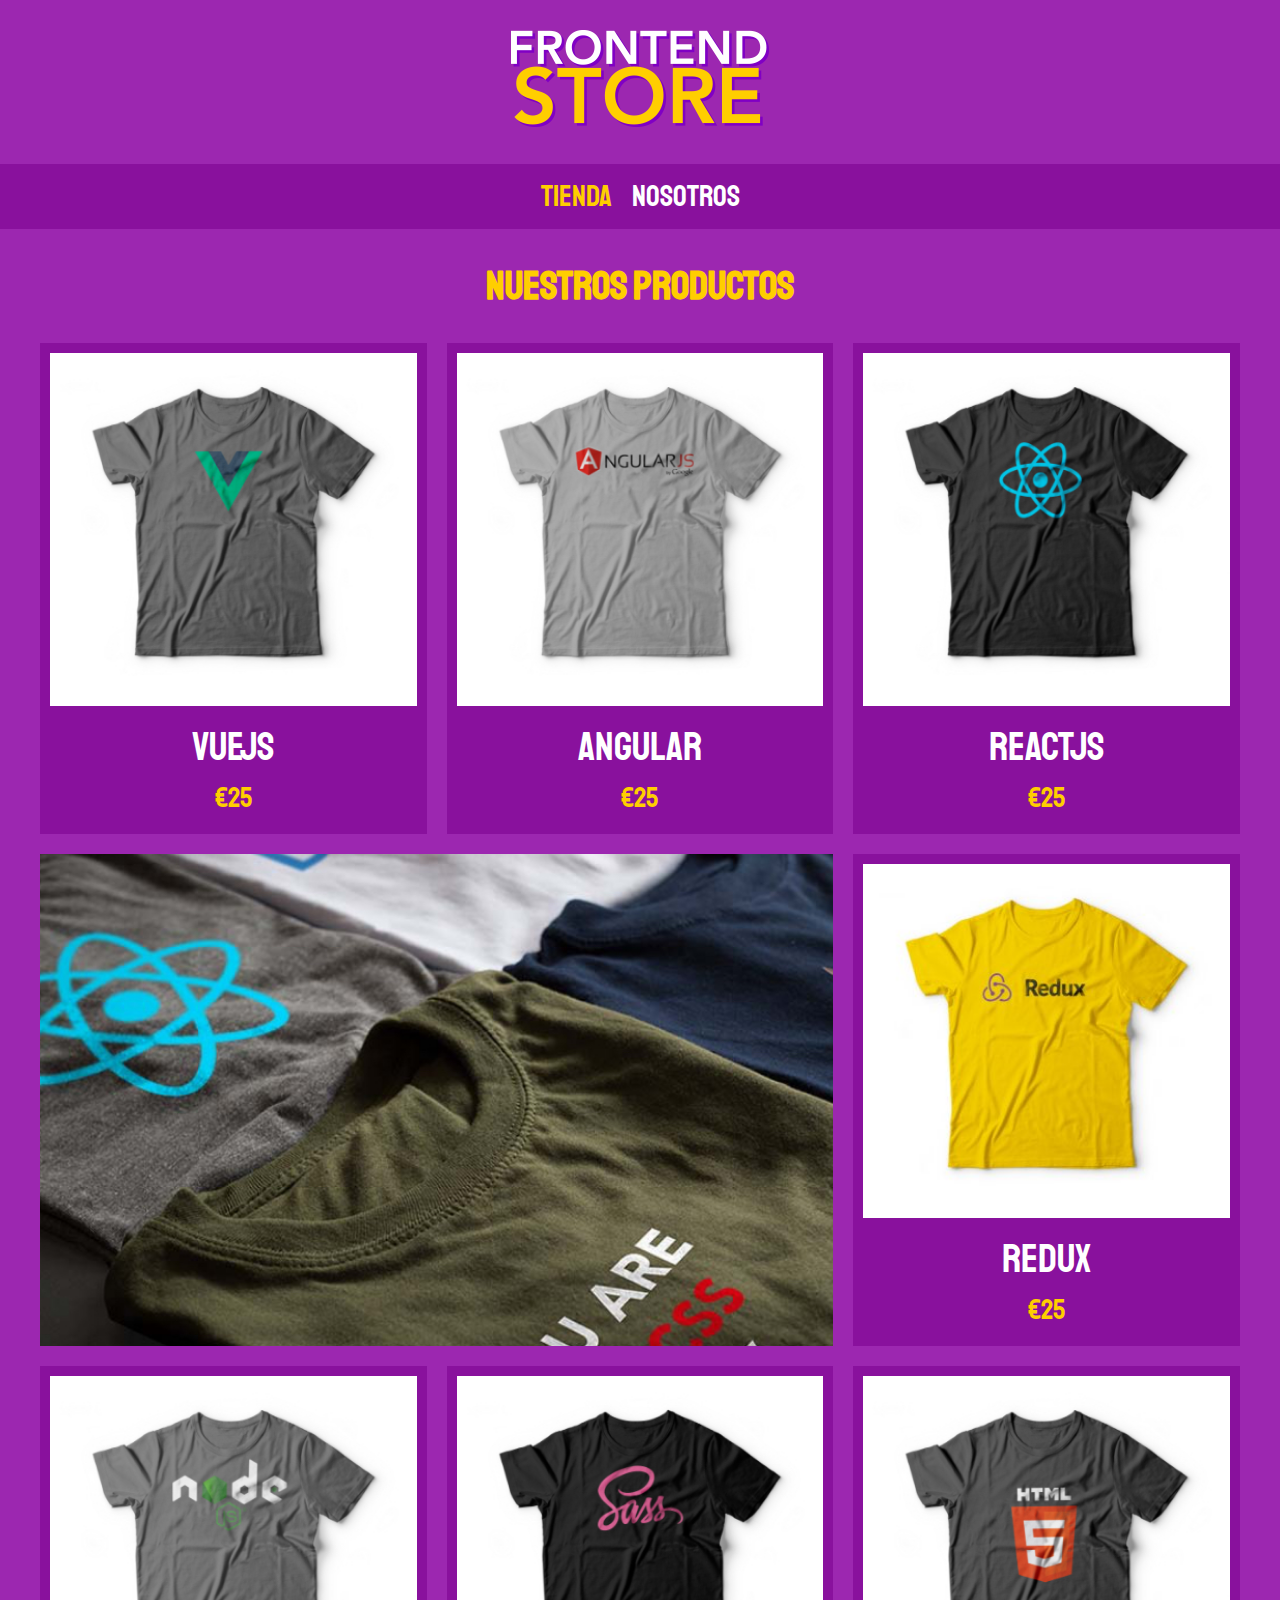
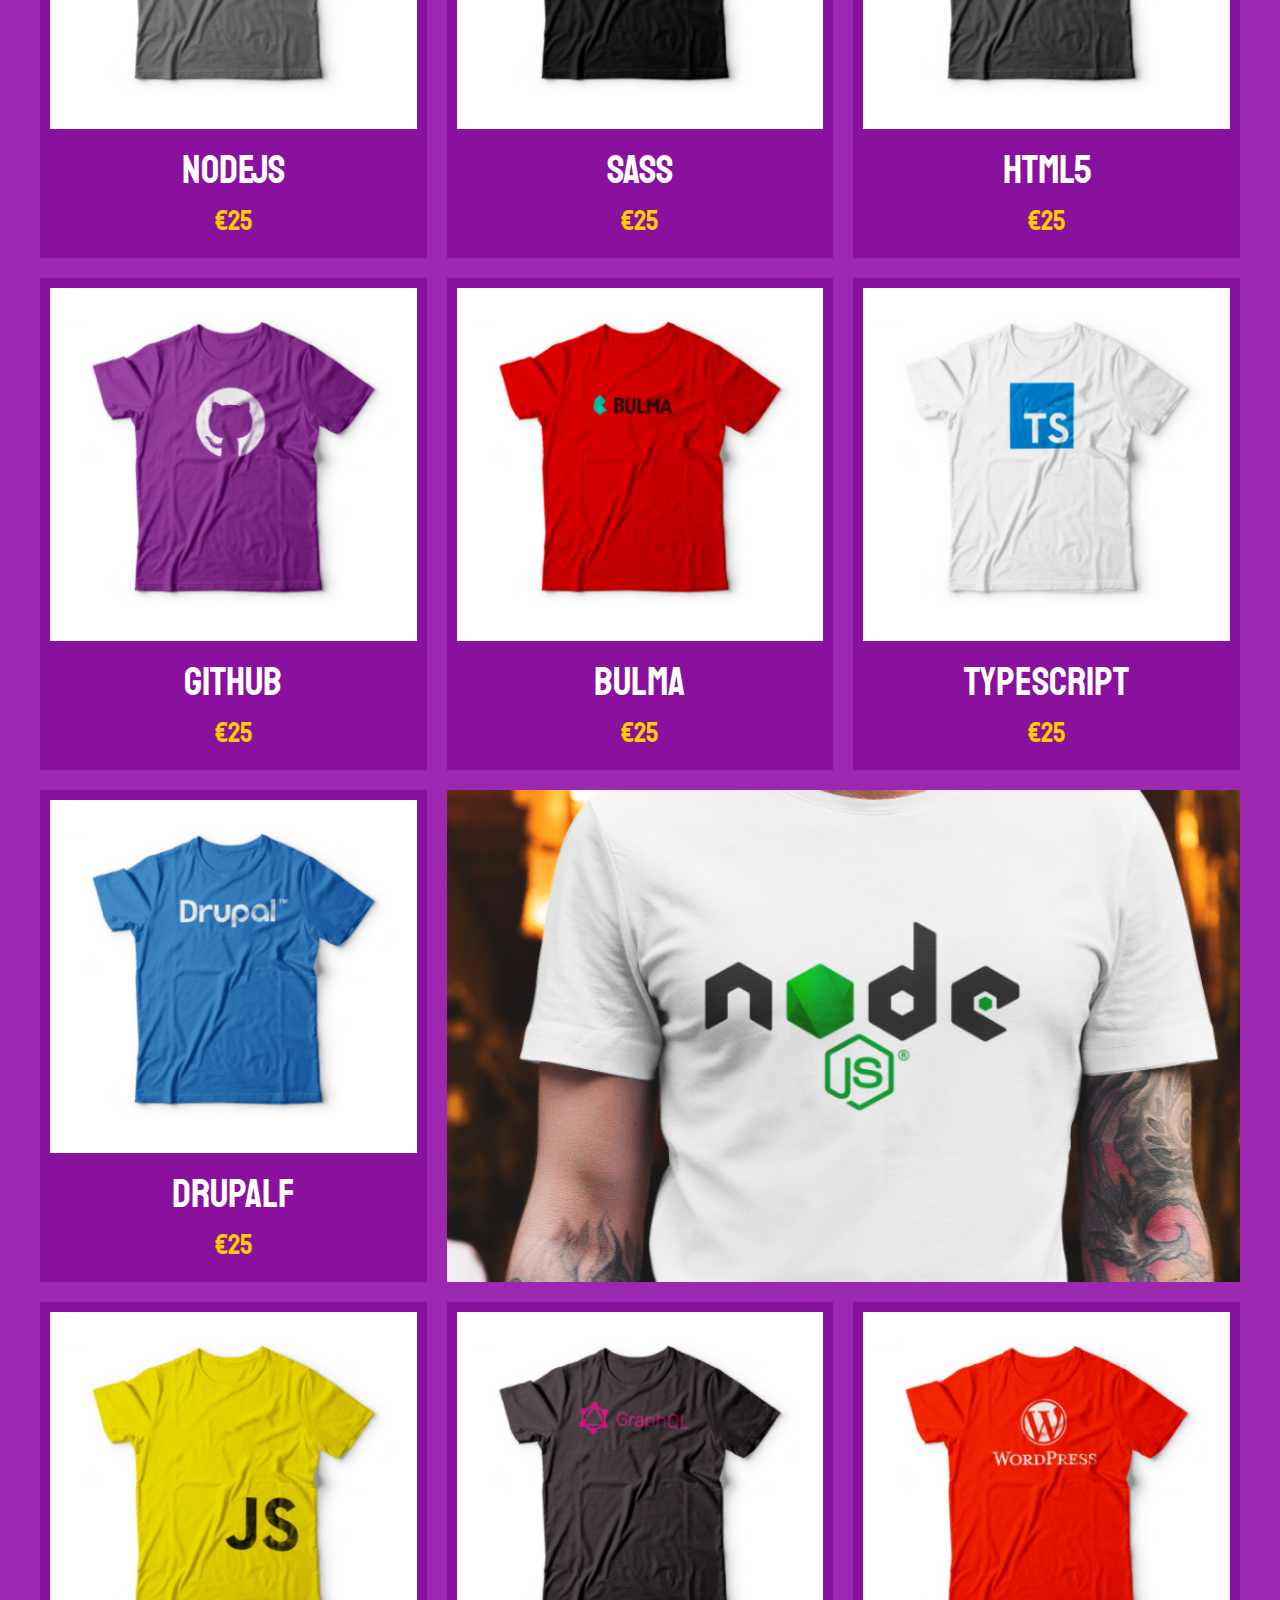
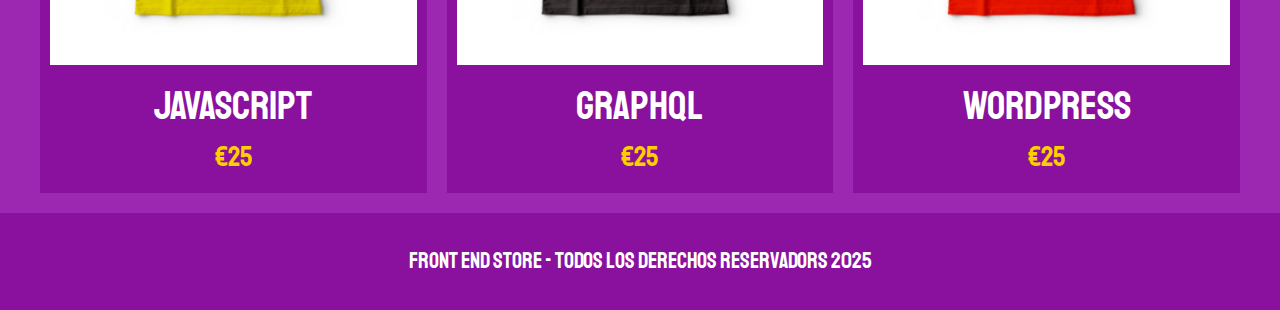
<file: index.html>
<!DOCTYPE html>
<html lang="en">
<head>
    <meta charset="UTF-8">
    <meta name="viewport" content="width=device-width, initial-scale=1.0">
    <link rel="stylesheet" href="./css/normalize.css">
    <link rel="preconnect" href="https://fonts.googleapis.com">
    <link rel="preconnect" href="https://fonts.gstatic.com" crossorigin>
    <link href="https://fonts.googleapis.com/css2?family=Staatliches&display=swap" rel="stylesheet">
    <link rel="stylesheet" href="./css/index.css">
    <title>FrontEnd Store</title>
</head>
<body>
    <header class="header">
        <a href="./index.html">
            <img class="header__logo"src="./FrontEndStore_inicio/img/logo.png" alt="logotipo">
        </a>
    </header>

    <nav class="nav">
        <a class="navegacion__main navegacion__main--activo" href="./index.html">Tienda</a>
        <a class="navegacion__main" href="./nosotros.html">Nosotros</a>
    </nav>

    <main class="contenedor">
        <h1>Nuestros productos</h1>
        <div class="grid">
            <div class="producto">
                <a href="./producto.html">
                    <img class="producto__imagen" src="./FrontEndStore_inicio/img/1.jpg" alt="imagen camisa">
                    <div class="producto__informacion">
                        <p class="producto__nombre">VueJS</p>
                        <p class="producto__precio">€25</p>
                    </div>
                </a>
            </div>
            <div class="producto">
                <a href="./producto.html">
                    <img class="producto__imagen" src="./FrontEndStore_inicio/img/2.jpg" alt="imagen camisa">
                    <div class="producto__informacion">
                        <p class="producto__nombre">Angular</p>
                        <p class="producto__precio">€25</p>
                    </div>
                </a>
            </div>
            <div class="producto">
                <a href="./producto.html">
                    <img class="producto__imagen" src="./FrontEndStore_inicio/img/3.jpg" alt="imagen camisa">
                    <div class="producto__informacion">
                        <p class="producto__nombre">ReactJS</p>
                        <p class="producto__precio">€25</p>
                    </div>
                </a>
            </div>
            <div class="producto">
                <a href="./producto.html">
                    <img class="producto__imagen" src="./FrontEndStore_inicio/img/4.jpg" alt="imagen camisa">
                    <div class="producto__informacion">
                        <p class="producto__nombre">Redux</p>
                        <p class="producto__precio">€25</p>
                    </div>
                </a>
            </div>
            <div class="producto">
                <a href="./producto.html">
                    <img class="producto__imagen" src="./FrontEndStore_inicio/img/5.jpg" alt="imagen camisa">
                    <div class="producto__informacion">
                        <p class="producto__nombre">NodeJS</p>
                        <p class="producto__precio">€25</p>
                    </div>
                </a>
            </div>
            <div class="producto">
                <a href="./producto.html">
                    <img class="producto__imagen" src="./FrontEndStore_inicio/img/6.jpg" alt="imagen camisa">
                    <div class="producto__informacion">
                        <p class="producto__nombre">SASS</p>
                        <p class="producto__precio">€25</p>
                    </div>
                </a>
            </div>
            <div class="producto">
                <a href="./producto.html">
                    <img class="producto__imagen" src="./FrontEndStore_inicio/img/7.jpg" alt="imagen camisa">
                    <div class="producto__informacion">
                        <p class="producto__nombre">HTML5</p>
                        <p class="producto__precio">€25</p>
                    </div>
                </a>
            </div>
            <div class="producto">
                <a href="./producto.html">
                    <img class="producto__imagen" src="./FrontEndStore_inicio/img/8.jpg" alt="imagen camisa">
                    <div class="producto__informacion">
                        <p class="producto__nombre">Github</p>
                        <p class="producto__precio">€25</p>
                    </div>
                </a>
            </div>
            <div class="producto">
                <a href="./producto.html">
                    <img class="producto__imagen" src="./FrontEndStore_inicio/img/9.jpg" alt="imagen camisa">
                    <div class="producto__informacion">
                        <p class="producto__nombre">Bulma</p>
                        <p class="producto__precio">€25</p>
                    </div>
                </a>
            </div>
            <div class="producto">
                <a href="./producto.html">
                    <img class="producto__imagen" src="./FrontEndStore_inicio/img/10.jpg" alt="imagen camisa">
                    <div class="producto__informacion">
                        <p class="producto__nombre">TypeScript</p>
                        <p class="producto__precio">€25</p>
                    </div>
                </a>
            </div>
            <div class="producto">
                <a href="./producto.html">
                    <img class="producto__imagen" src="./FrontEndStore_inicio/img/11.jpg" alt="imagen camisa">
                    <div class="producto__informacion">
                        <p class="producto__nombre">Drupalf</p>
                        <p class="producto__precio">€25</p>
                    </div>
                </a>
            </div>
            <div class="producto">
                <a href="./producto.html">
                    <img class="producto__imagen" src="./FrontEndStore_inicio/img/12.jpg" alt="imagen camisa">
                    <div class="producto__informacion">
                        <p class="producto__nombre">JavaScript</p>
                        <p class="producto__precio">€25</p>
                    </div>
                </a>
            </div>
            <div class="producto">
                <a href="./producto.html">
                    <img class="producto__imagen" src="./FrontEndStore_inicio/img/13.jpg" alt="imagen camisa">
                    <div class="producto__informacion">
                        <p class="producto__nombre">GraphQL</p>
                        <p class="producto__precio">€25</p>
                    </div>
                </a>
            </div>
            <div class="producto">
                <a href="./producto.html">
                    <img class="producto__imagen" src="./FrontEndStore_inicio/img/14.jpg" alt="imagen camisa">
                    <div class="producto__informacion">
                        <p class="producto__nombre">WordPress</p>
                        <p class="producto__precio">€25</p>
                    </div>
                </a>
            </div>
            
            <div class="grafico grafico--camisas"></div>
            <div class="grafico grafico--node"></div>
        </div>
    </main>

    <footer class="footer">
        <p class="footer__texto">Front End Store - Todos los derechos Reservadors 2025</p>
    </footer>

</body>
</html>
</file>
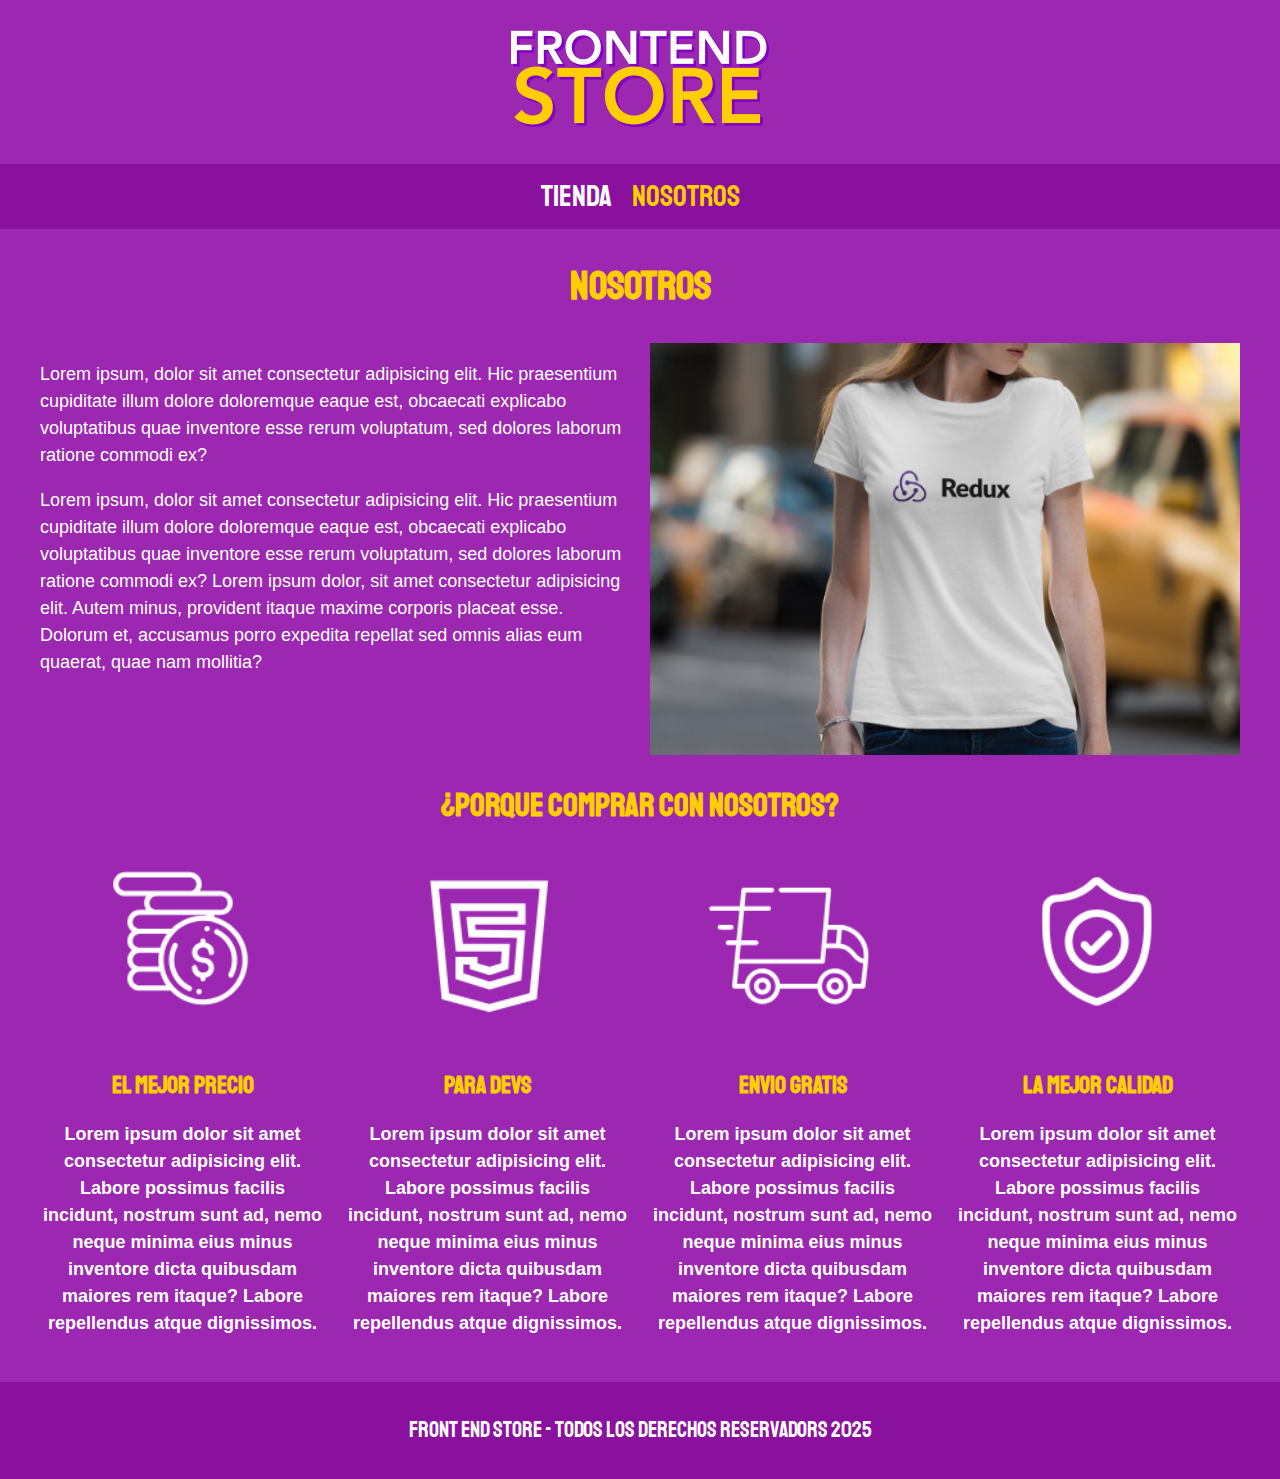
<file: nosotros.html>
<!DOCTYPE html>
<html lang="en">
<head>
    <meta charset="UTF-8">
    <meta name="viewport" content="width=device-width, initial-scale=1.0">
    <link rel="stylesheet" href="./css/normalize.css">
    <link rel="preconnect" href="https://fonts.googleapis.com">
    <link rel="preconnect" href="https://fonts.gstatic.com" crossorigin>
    <link href="https://fonts.googleapis.com/css2?family=Staatliches&display=swap" rel="stylesheet">
    <link rel="stylesheet" href="./css/index.css">
    <title>FrontEnd Store</title>
</head>
<body>
    <header class="header">
        <a href="./index.html">
            <img class="header__logo"src="./FrontEndStore_inicio/img/logo.png" alt="logotipo">
        </a>
    </header>

    <nav class="nav">
        <a class="navegacion__main" href="./index.html">Tienda</a>
        <a class="navegacion__main navegacion__main--activo" href="./nosotros.html">Nosotros</a>
    </nav>

    <main class="contenedor">
        <h1>Nosotros</h1>

        <div class="Nosotros">
            <div class="Nosotros__contenido">
                <p>Lorem ipsum, dolor sit amet consectetur adipisicing elit. Hic praesentium cupiditate illum dolore doloremque eaque est, obcaecati explicabo voluptatibus quae inventore esse rerum voluptatum, sed dolores laborum ratione commodi ex?</p>
                <p>Lorem ipsum, dolor sit amet consectetur adipisicing elit. Hic praesentium cupiditate illum dolore doloremque eaque est, obcaecati explicabo voluptatibus quae inventore esse rerum voluptatum, sed dolores laborum ratione commodi ex? Lorem ipsum dolor, sit amet consectetur adipisicing elit. Autem minus, provident itaque maxime corporis placeat esse. Dolorum et, accusamus porro expedita repellat sed omnis alias eum quaerat, quae nam mollitia?</p>
            </div>
            <img class="Nosotros__imagen" src="./FrontEndStore_inicio/img/nosotros.jpg" alt="iagen nosotros">
        </div>
    </main>

    <section class="contenedor comprar">
        <h2 class="comprar__titulo">
            ¿Porque comprar con nosotros?

            <div class="bloques">
                <div class="bloque">
                    <img src="./FrontEndStore_inicio/img/icono_1.png" alt="icono 1">
                    <h3 class="bloque__titulo">El Mejor Precio</h3>
                    <p>Lorem ipsum dolor sit amet consectetur adipisicing elit. Labore possimus facilis incidunt, nostrum sunt ad, nemo neque minima eius minus inventore dicta quibusdam maiores rem itaque? Labore repellendus atque dignissimos.</p>
                </div>
                <div class="bloque">
                    <img src="./FrontEndStore_inicio/img/icono_2.png" alt="icono 1">
                    <h3 class="bloque__titulo">Para Devs</h3>
                    <p>Lorem ipsum dolor sit amet consectetur adipisicing elit. Labore possimus facilis incidunt, nostrum sunt ad, nemo neque minima eius minus inventore dicta quibusdam maiores rem itaque? Labore repellendus atque dignissimos.</p>
                </div>
                <div class="bloque">
                    <img src="./FrontEndStore_inicio/img/icono_3.png" alt="icono 1">
                    <h3 class="bloque__titulo">Envio gratis</h3>
                    <p>Lorem ipsum dolor sit amet consectetur adipisicing elit. Labore possimus facilis incidunt, nostrum sunt ad, nemo neque minima eius minus inventore dicta quibusdam maiores rem itaque? Labore repellendus atque dignissimos.</p>
                </div>
                <div class="bloque">
                    <img src="./FrontEndStore_inicio/img/icono_4.png" alt="icono 1">
                    <h3 class="bloque__titulo">La mejor calidad</h3>
                    <p>Lorem ipsum dolor sit amet consectetur adipisicing elit. Labore possimus facilis incidunt, nostrum sunt ad, nemo neque minima eius minus inventore dicta quibusdam maiores rem itaque? Labore repellendus atque dignissimos.</p>
                </div>
            </div>
        </h2>
    </section>

    <footer class="footer">
        <p class="footer__texto">Front End Store - Todos los derechos Reservadors 2025</p>
    </footer>

</body>
</html>
</file>
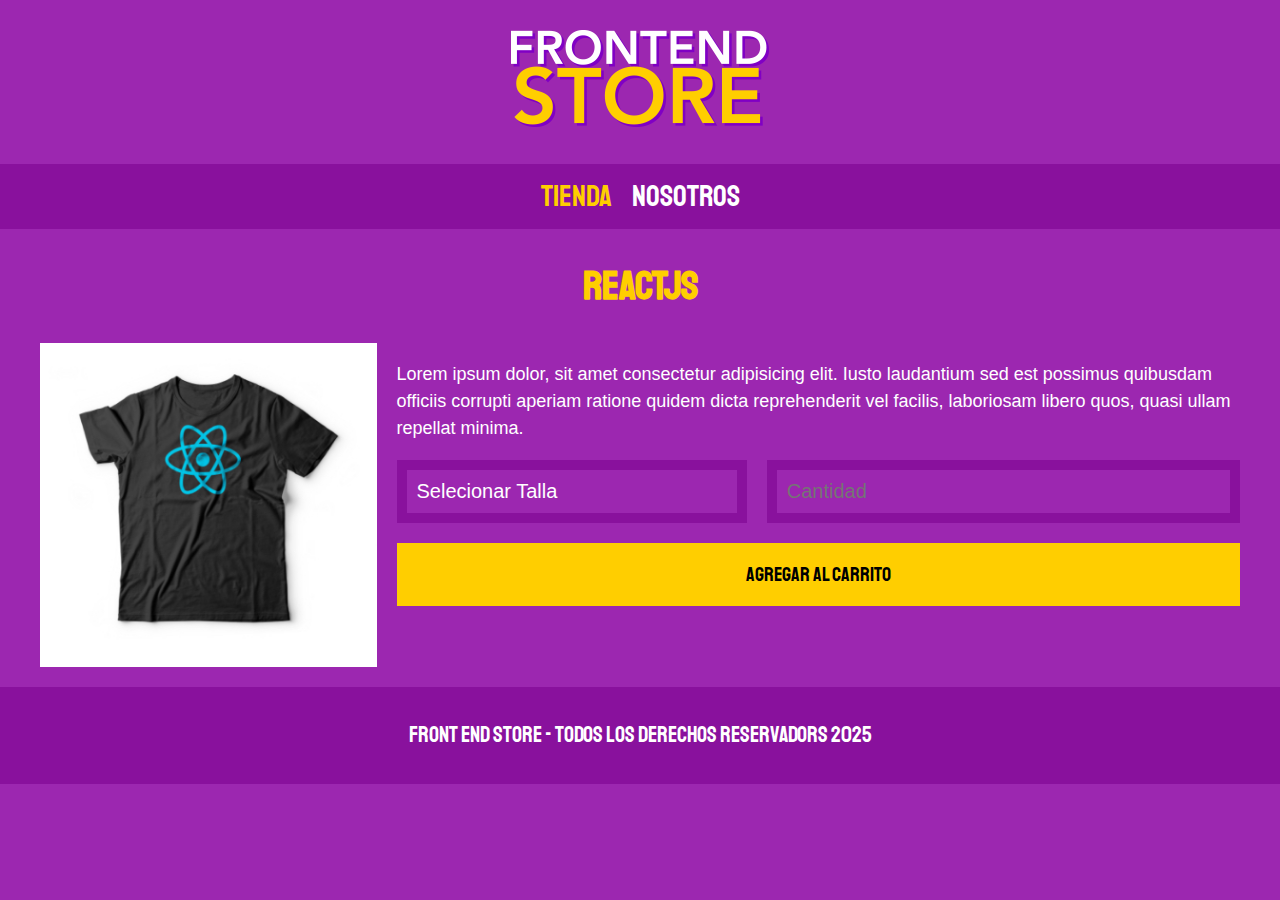
<file: producto.html>
<!DOCTYPE html>
<html lang="en">
<head>
    <meta charset="UTF-8">
    <meta name="viewport" content="width=device-width, initial-scale=1.0">
    <link rel="stylesheet" href="./css/normalize.css">
    <link rel="preconnect" href="https://fonts.googleapis.com">
    <link rel="preconnect" href="https://fonts.gstatic.com" crossorigin>
    <link href="https://fonts.googleapis.com/css2?family=Staatliches&display=swap" rel="stylesheet">
    <link rel="stylesheet" href="./css/index.css">
    <title>FrontEnd Store</title>
</head>
<body>
    <header class="header">
        <a href="./index.html">
            <img class="header__logo"src="./FrontEndStore_inicio/img/logo.png" alt="logotipo">
        </a>
    </header>

    <nav class="nav">
        <a class="navegacion__main navegacion__main--activo" href="./index.html">Tienda</a>
        <a class="navegacion__main" href="./nosotros.html">Nosotros</a>
    </nav>

    <main class="contenedor">
        <h1>ReactJS</h1>

        <div class="camisa">
            <img class="camisa__imagen" src="./FrontEndStore_inicio/img/3.jpg" alt="imagen producto">
            <div class="camisa__contenido">
                <p>Lorem ipsum dolor, sit amet consectetur adipisicing elit. Iusto laudantium sed est possimus quibusdam officiis corrupti aperiam ratione quidem dicta reprehenderit vel facilis, laboriosam libero quos, quasi ullam repellat minima.</p>

                <form class="formulario">
                    <select class="formulario__campo" id="">
                        <option disabled selected>Selecionar Talla</option>
                        <option value="">Chica</option>
                        <option value="">Mediana</option>
                        <option value="">Grande</option>
                    </select>
                    <input class="formulario__campo" type="number" placeholder="Cantidad" min="1" step="10">
                    <input class="formulario__submit" type="submit" value="Agregar al Carrito">
                </form>
            </div>
        </div>
    </main>

    <footer class="footer">
        <p class="footer__texto">Front End Store - Todos los derechos Reservadors 2025</p>
    </footer>

</body>
</html>
</file>
<file: css/index.css>
:root {
    --main: #9c27b0;
    --mainDark: #89119d;
    --second: #ffce00;
    --secondDark: rgb(233, 187, 2);
    --white: rgb(255, 255, 255);
    --black: #000;

    --fontMain: "Staatliches", cursive;
}
/* Global styles*/
html {
    box-sizing: border-box;
    font-size: 62.5%;
}
*, *:before, *:after {
    box-sizing: inherit;
}
body {
    background-color: var(--main);
    font-size: 1.6rem;
    line-height: 1.5;
}
p {
    font-size: 1.8rem;
    font-family: Arial, Helvetica, sans-serif;
    color: var(--white);
}
a {
    text-decoration: none;
}
img {
    width: 100%;

}
.contenedor {
    max-width: 120rem;
    margin: 0 auto;
}
h1, h2, h3 {
    text-align: center;
    color: var(--second);
    font-family: var(--fontMain);
}
h1 {
    font-size: 4rem;
}
h2 {
    font-size: 3.2rem;
}
h3 {
    font-size: 2.4rem;
}

/* Header*/
.header {
    display: flex;
    justify-content: center;
}
.header__logo {
    margin: 3rem 0;
}
/* Footer*/
.footer {
    background-color: var(--mainDark);
    padding: 1rem 0;
    margin-top: 2rem;
}
.footer__texto {
    font-family: var(--fontMain);
    font-size: 2.2rem;
    text-align: center;
}

/* Navegacion*/
.nav {
    background-color: var(--mainDark);
    padding: 1rem 0;
    display: flex;
    justify-content: center;
    gap: 2rem;
}
.navegacion__main {
    font-family: var(--fontMain);
    color: white;
    font-size: 3rem;
}
.navegacion__main:hover, .navegacion__main--activo {
    color: var(--second);
}

/* Grid */
.grid {
    display: grid;
    grid-template-columns: repeat(2, 1fr);
    gap: 2rem;
}

/* Productos*/
.producto {
    background-color: var(--mainDark);
    padding: 1rem;
}
.producto__nombre {
    font-size: 4rem;
}
.producto__precio {
    font-size: 2.8rem;
    color: var(--second);
}
.producto__nombre,
.producto__precio {
    font-family: var(--fontMain);
    margin: 1rem 0;
    text-align: center;
    line-height: 1.2;
}

/* Graficos */
.grafico {
    min-height: 30rem;
    background-image: no-repeat;
    background-size: cover;
    grid-column: 1 / 3;
}
.grafico--camisas {
    background-image: url(../FrontEndStore_inicio/img/grafico1.jpg);
    grid-row: 2 / 3;
}
.grafico--node {
    background-image: url(../FrontEndStore_inicio/img/grafico2.jpg);
    grid-row: 8 / 9;
}

/* Nosotros*/
.Nosotros {
    display: grid;
    grid-template-rows: repeat(2, auto);

}
.Nosotros__imagen {
    grid-row: 1 / 2;
}

/* Bloques*/
.bloques {
    display: grid;
    grid-template-columns: repeat(2, auto);
    gap: 2rem;
}
.bloque {
    text-align: center;
}
.bloque__titulo {
    margin: 0;
}

/* Pagina del producto*/
.formulario {
    display: grid;
    grid-template-columns: repeat(2, auto);
    gap: 2rem;
}
.formulario__campo {
    border: 1rem solid var(--mainDark);
    background-color: transparent;
    color: var(--white);
    font-size: 2rem;
    font-family: Arial, Helvetica, sans-serif;
    padding: 1rem;
    appearance: none;

}
.formulario__submit {
    background-color: var(--second);
    border: none;
    font-size: 2rem;
    font-family: var(--fontMain);
    padding: 2rem;
    transition: background-color .3s ease;
    grid-column: 1 / 3;
}
.formulario__submit:hover {
    font-size: 2.4rem;
    cursor: pointer;
    background-color: var(--secondDark);
}

/* Media Queries*/
@media (min-width: 768px) {
    .grid {
        grid-template-columns: repeat(3, 1fr);
    }
    .grafico--node {
        grid-row: 5 / 6;
        grid-column: 2 / 4;
    }
    .Nosotros {
        grid-template-columns: repeat(2, 1fr);
        column-gap: 2rem;
    }
    .Nosotros__imagen {
        grid-column: 2 / 3;
    }
    .bloques {
        grid-template-columns: repeat(4, auto);
    }
    .camisa {
        display: grid;
        grid-template-columns: repeat(2, auto);
        column-gap: 2rem; 
    }
}
</file>
